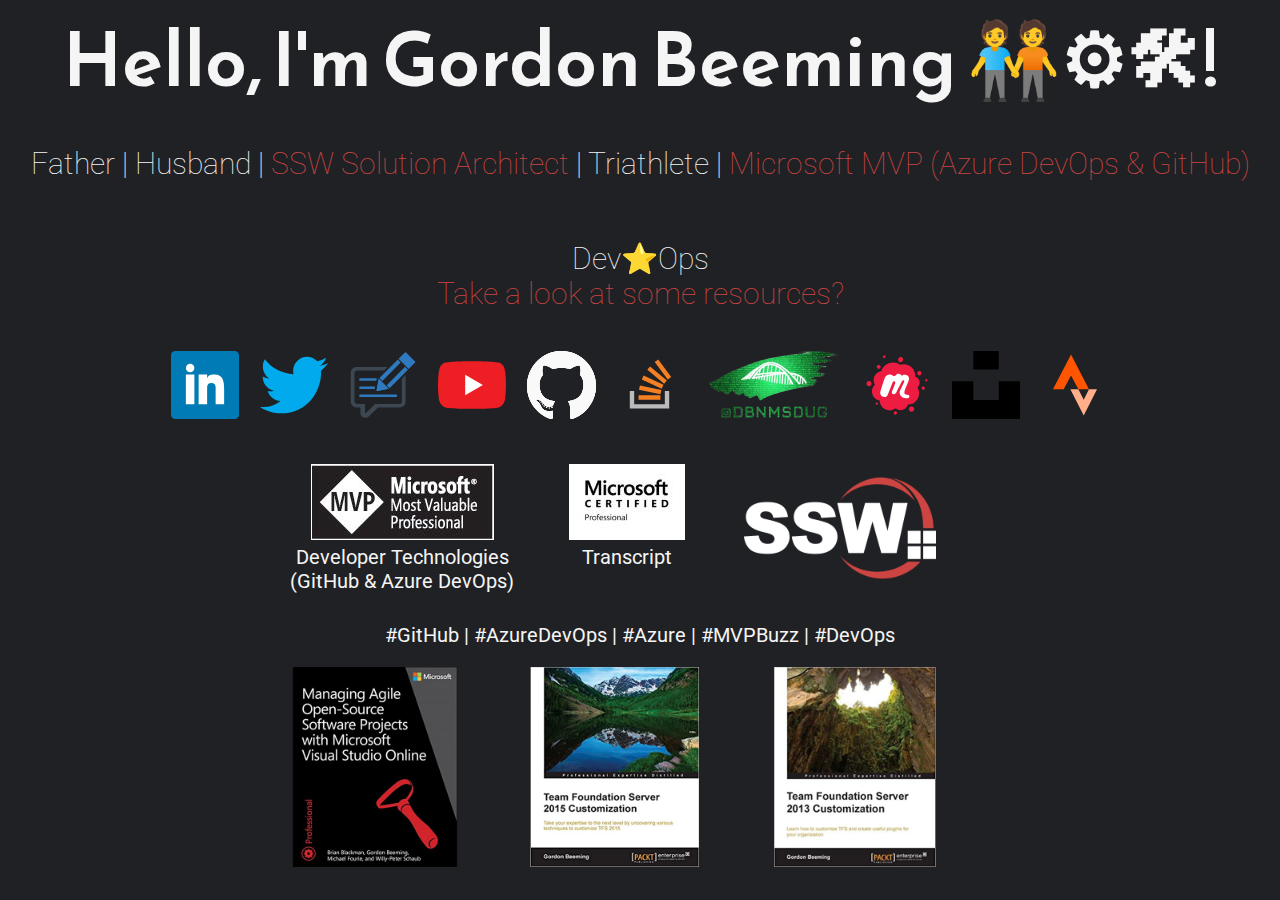
<file: src/index.html>
<!DOCTYPE html>
<html lang="en-us">

<head>
    <meta charset="utf-8">
    <meta http-equiv="X-UA-Compatible" content="IE=edge">
    <meta name="viewport" content="width=device-width, initial-scale=1.0">
    <meta http-equiv="content-language" content="en-us">
    <meta name="author" content="Gordon Beeming">

    <title>Dev⭐Ops | Gordon Beeming</title>

    <link rel="icon" href="favicon.ico" type="image/png" />

    <link href="https://fonts.googleapis.com/css?family=Reem+Kufi|Roboto:300" rel="stylesheet">
    <link href="https://use.fontawesome.com/releases/v5.9.0/css/all.css" rel="stylesheet">
    <link rel="stylesheet" href="css/reset.css">
    <link rel="stylesheet" href="css/styles.css">

    <link rel="canonical" href="https://devstarops.com/" />

</head>

<body>
    <main>
        <div class="intro">Hello, I'm Gordon Beeming 🧑‍🤝‍🧑⚙🛠!</div>
        <div class="tagline">Father | Husband | <a title='SSW Solution Architect' href="https://ssw.com.au/people/gordon-beeming" target="_blank" rel="nofollow">SSW Solution Architect</a> | Triathlete | <a href="https://mvp.microsoft.com/en-us/PublicProfile/5000879" target="_blank"
                rel="nofollow">Microsoft MVP (Azure DevOps &AMP; GitHub)</a></div>
        <div class="tagline">Dev⭐Ops<br><a href="DevOps-Resources.html"> Take a look at some resources?</a></div>
        <!-- Find your icons from here - https://fontawesome.com/icons?d=gallery&s=brands -->
        <div class="icons-social">
            <a title='LinkedIn (gordon-beeming)' target="_blank" href="https://www.linkedin.com/in/gordon-beeming" rel="nofollow"><img src="images/linkedin.svg" border="0" /></a>
            <a title='Twitter (GordonBeeming)' target="_blank" href="https://twitter.com/GordonBeeming" rel="nofollow"><img src="images/twitter.svg" border="0" /></a>
            <a title='blog' href="/blog/"><img src="images/blog.svg" border="0" /></a>
            <a title='youtube' target="_blank" href="https://www.youtube.com/@gordonbeeming" rel="nofollow"><img src="images/youtube.svg" border="0" /></a>
            <a title='GitHub (DevStarOps)' target="_blank" href="https://github.com/DevStarOps" rel="nofollow"><img src="images/github.svg" border="0" /></a>
            <a title='stackoverflow' target="_blank" href="https://stackoverflow.com/story/gordon-beeming" rel="nofollow"><img src="images/stackoverflow.svg" border="0" /></a>
            <a title='Durban MS Developer User Group (@DBNMSDUG)' target="_blank" href="https://www.meetup.com/Durban-Ms-Dev-User-Group/" rel="nofollow"><img src="images/MSDUG-Durban.png" border="0" /></a>
            <a title='meetup (Azure Transformation Labs)' target="_blank" href="https://www.meetup.com/Azure-Transformation-Labs/" rel="nofollow"><img src="images/meetup.svg" border="0" /></a>
            <a title='Unsplash (@gordonbeeming)' target="_blank" href="https://unsplash.com/@gordonbeeming" rel="nofollow"><img src="images/Unsplash.svg" border="0" /></a>
            <a title='Strava (gordon-beeming)' target="_blank" href="https://www.strava.com/athletes/gordon-beeming" rel="nofollow"><img src="images/strava.svg" border="0" /></a>
        </div>
        <div class="badges">
            <div>
                <a title='mvp' target="_blank" href="https://mvp.microsoft.com/en-us/PublicProfile/5000879" rel="nofollow"><img src="images/mvp.jpg" border="0" width="183" height="76" /></a>
                <br />
                <p><a href="https://mvp.microsoft.com/en-us/PublicProfile/5000879" target="_blank" rel="nofollow">Developer Technologies<br/>(GitHub &AMP; Azure DevOps)</a></p>
            </div>
            <div>
                <a title='mcp' target="_blank" href="https://learn.microsoft.com/en-us/users/gordonbeeming/transcript/vpp5bxoop636z0v?source=docs" rel="nofollow"><img src="images/mcp.jpg" border="0" width="116" height="76" /></a>
                <br />
                <p><a title='mcp transcript' target="_blank" href="https://learn.microsoft.com/en-us/users/gordonbeeming/transcript/vpp5bxoop636z0v?source=docs" rel="nofollow">Transcript<br/>&nbsp;</a></p>
            </div>
            <div>
                <a title='SSW Solution Architect' target="_blank" href="https://ssw.com.au/people/gordon-beeming" rel="nofollow"><img src="images/ssw-logo-dark.png" border="0" width="200" height="120" /></a>
            </div>
        </div>
        <div class="twitter-links">
            <a href="https://twitter.com/search?q=%23GitHub" rel="nofollow">#GitHub</a> |
            <a href="https://twitter.com/search?q=%23AzureDevOps" rel="nofollow">#AzureDevOps</a> |
            <a href="https://twitter.com/search?q=%23Azure" rel="nofollow">#Azure</a> |
            <a href="https://twitter.com/search?q=%23mvpbuzz" rel="nofollow">#MVPBuzz</a> |
            <a href="https://twitter.com/search?q=%23devops" rel="nofollow">#DevOps</a>
        </div>
        <div class="books">
            <table cellspacing="0" cellpadding="20">
                <tr>
                    <td>
                        <a title="Managing Agile Open-Source Software Projects with Visual Studio Online" href="https://www.microsoftpressstore.com/store/managing-agile-open-source-software-projects-with-visual-9781509300648">
                            <img src="images/book-03.png" alt="Managing Agile Open-Source Software Projects with Visual Studio Online" border="0" />
                        </a>
                    </td>
                    <td>
                        <a title="Team Foundation Server 2015 Customization" href="https://www.amazon.com/Team-Foundation-Server-2015-Customization-ebook/dp/B014JH154E/ref=sr_1_1?dchild=1&qid=1601298839&refinements=p_27%3AGordon+Beeming&s=digital-text&sr=1-1&text=Gordon+Beeming">
                            <img src="images/book-02.png" alt="Team Foundation Server 2015 Customization" border="0" />
                        </a>
                    </td>
                    <td>
                        <a title="Team Foundation Server 2013 Customization" href="https://www.amazon.com/Team-Foundation-Server-2013-Customization-ebook/dp/B00HYTDXJU/ref=sr_1_2?dchild=1&qid=1601298839&refinements=p_27%3AGordon+Beeming&s=digital-text&sr=1-2&text=Gordon+Beeming">
                            <img src="images/book-01.png" alt="Team Foundation Server 2013 Customization" border="0" />
                        </a>
                    </td>
                </tr>
            </table>
        </div>
    </main>
</body>

</html>
</file>
<file: src/css/styles.css>
/* Typography */

main {
    background: #202124;
    color: #F5F5F5;
}

html {
    font-family: 'Roboto', sans-serif;
}

a {
    text-decoration: none;
    color: #cc4542;
}

.badges a,
.twitter-links a {
    color: #F5F5F5;
}

@media (min-width: 576px) {
    html {
        font-size: 14px;
    }
}

@media (min-width: 768px) {
    html {
        font-size: 16px;
    }
}

@media (min-width: 992px) {
    html {
        font-size: 18px;
    }
}

@media (min-width: 1200px) {
    html {
        font-size: 20px;
    }
}

.icons-social a img {
    height: 68px;
    margin: 10px 8px;
}

.icons-social a.wide img {
    width: 136px;
}

.icons-social i {
    font-size: 3em;
}


/* Custom Styles */

main {
    display: flex;
    flex-direction: column;
    min-height: 100vh;
    justify-content: center;
    padding: 0 30px;
    text-align: center;
}

main>.intro {
    font-family: 'Reem Kufi', sans-serif;
    font-size: 3.75em;
    font-weight: 600;
}

main>.tagline {
    font-size: 1.5rem;
    margin: 1.5rem 0;
    font-weight: 100;
}

.devto {
    margin-bottom: -0.20rem;
}

.devto svg {
    margin-bottom: -0.20rem;
    margin-left: 0.675rem;
    width: 2.65rem;
    height: 2.65rem;
}

.badges {
    margin: 1.5rem 0;
}

.badges div {
    display: inline-block;
    margin-right: 50px;
}

.twitter-links {
    margin: 0;
}

.books table {
    display: inline-block;
    margin-right: 50px;
}

.books table img {
    max-height: 200px;
}

.page-section {
    padding-bottom: 20px;
    text-align: left;
}

.page-section h2 {
    color: #7a7a7a;
}

.page-section p {
    padding: 10px 0;
}

.page-section p strong {
    color: #7a7a7a;
}

.page-section ul {
    list-style: none;
}
</file>
